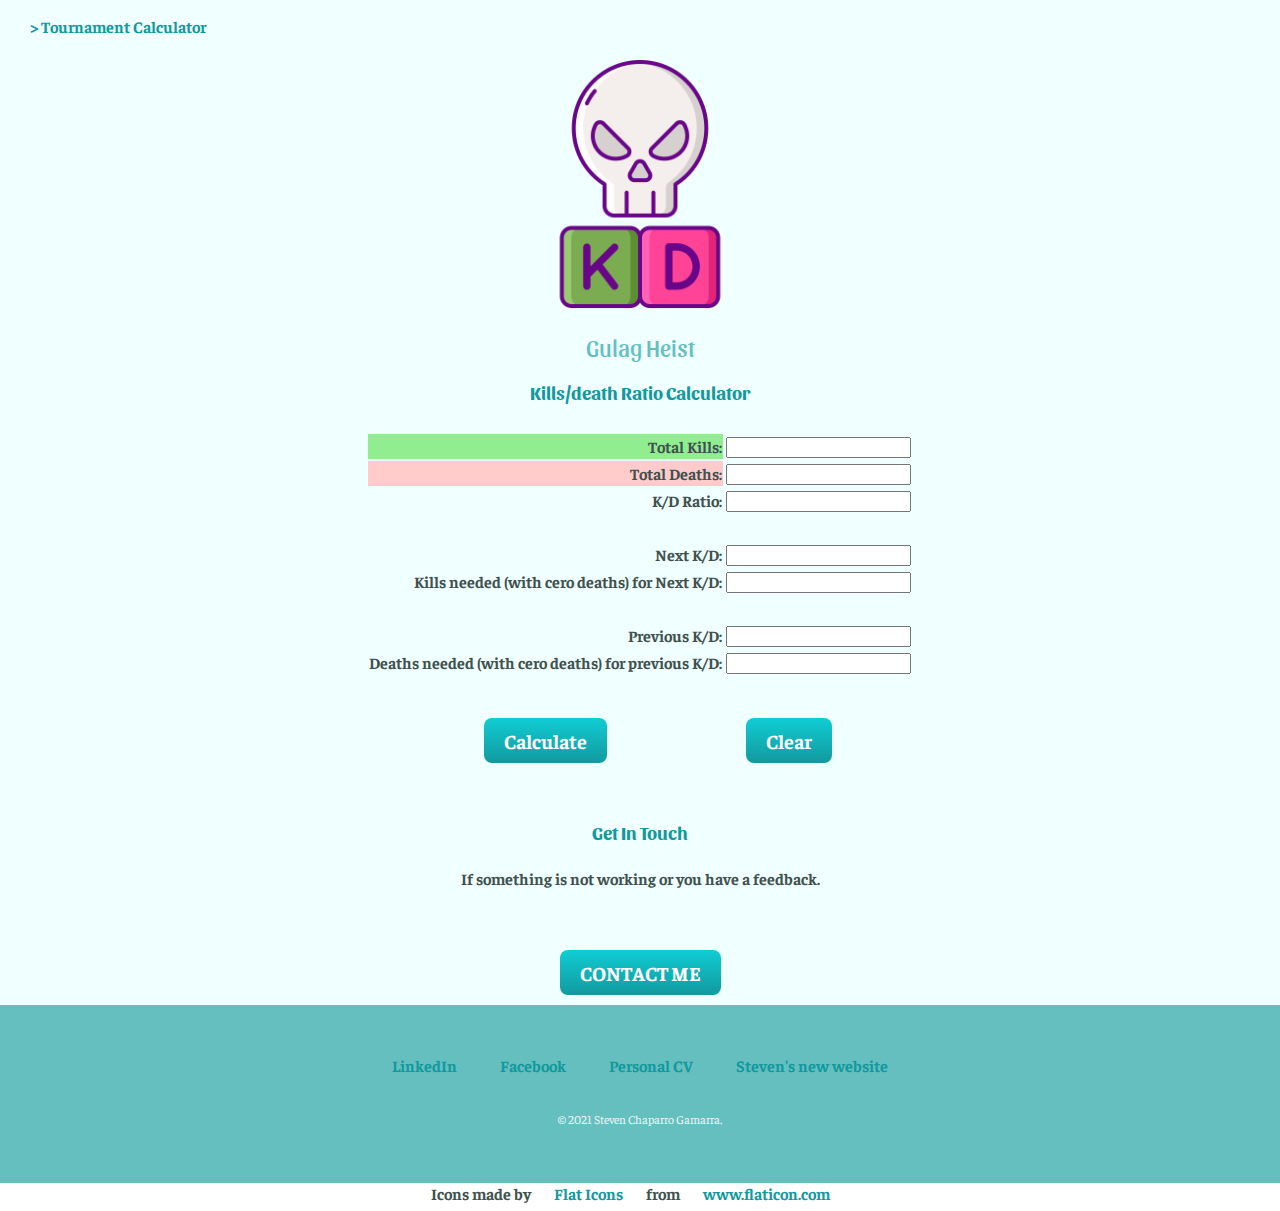
<file: index.html>
<!DOCTYPE html>
<html lang="en" dir="ltr">

<head>
  <meta charset="utf-8">
  <title>Gulag Heist Stats</title>
  <link rel="stylesheet" href="styles.css">
  <link rel="icon" href="favicon.ico">
  <link rel="apple-touch-icon" href="apple-touch-icon.png">
  <link rel="shortcut icon" href="android-chrome-192x192">
  <link href="https://fonts.googleapis.com/css?family=Faustina|Great+Vibes|Sansita&display=swap" rel="stylesheet">
  <meta name="viewport" content="width=device-width, initial-scale=1.0, user-scalable = no">
  <meta name="apple-mobile-web-app-capable" content="yes">
  <meta property="og:image" content="images/social-preview.png">
  <meta property="og:type" content="website">
  <!--<meta property="og:url" content="https://mirikitomo.github.io/paycheck_calculator/">-->
  <meta property="og:title" content="Gulag Heist Kills/death Ratio Calculator">
  <meta property="og:description" content="Check your K/D stats and tournaments points">

  <script>
    function compute() { 
	  //New computation for calculating kds
	  var total_kills = Number(document.getElementById("kills").value);
	  var total_deaths = Number(document.getElementById("deaths").value);
	  var kills_deaths_ratio = Number(total_kills) / Number(total_deaths);
	    kills_deaths_ratio = Number(kills_deaths_ratio.toFixed(2));
	  
	  var next_kd = kills_deaths_ratio + 0.005;
	  var kills_needed = (total_deaths * next_kd.toFixed(3)) - total_kills;
	    kills_needed = Math.ceil(kills_needed);
	  var previous_kd = kills_deaths_ratio - 0.005;
	  var deaths_needed = (total_kills / previous_kd.toFixed(3)) - total_deaths;
	    deaths_needed = Math.ceil(deaths_needed);

      document.getElementById("kills_deaths_ratio").value = kills_deaths_ratio.toFixed(2);
      document.getElementById("next_kd").value = next_kd.toFixed(2);
      document.getElementById("kills_needed").value = kills_needed.toFixed(0);
      document.getElementById("previous_kd").value = previous_kd.toFixed(2);
      document.getElementById("deaths_needed").value = deaths_needed.toFixed(0);
    }
  </script>
</head>

<body>
  <div class="top-container">
  <p class=breadcrumb><a href="tournament.html">> Tournament Calculator</a></p>
    <img class="kd" src="images/kd ratio.png" alt="kd-image">
    <h2>Gulag Heist</h2>
	<h3>Kills/death Ratio Calculator</h3>
  </div>
  <!-- you can include the HTML from other pens in your pen -->
  <div class="middle-container">
    <center>
      <form id="kd_calculator">
        <table border=1>
          <tr>
            <td align=right bgcolor="#90ee90">Total Kills:</td>
            <td><input type="number" size=20 id="kills"></td>
          </tr>
          <tr>
            <td align=right bgcolor="#ffcccb">Total Deaths:</td>
            <td><input type="number" id="deaths" size=20></td>
          </tr>
          <tr>
            <td align=right>K/D Ratio:</td>
            <td><input type="number" id="kills_deaths_ratio" size=20 readonly></td>
          </tr>
		  <tr class="blank_row">
            <td colspan=2 align=center>
          </tr>
          <tr>
            <td align=right>Next K/D:</td>
            <td><input type=text id="next_kd" size=20 readonly></td>
          </tr>
		  <tr>
            <td align=right>Kills needed (with cero deaths) for Next K/D:</td>
            <td><input type="number" id="kills_needed" size=20 readonly></td>
          </tr>
		  <tr class="blank_row">
            <td colspan=2 align=center>
          </tr>
          <tr>
            <td align=right>Previous K/D:</td>
            <td><input type=text id="previous_kd" size=20 readonly></td>
          </tr>
		  <tr>
            <td align=right>Deaths needed (with cero deaths) for previous K/D:</td>
            <td><input type=text id="deaths_needed" size=20 readonly></td>
          </tr>
          <tr>
            <td colspan=1 align=center><a class="btn" href="#" onclick="compute();">Calculate</a>
              <!-- input type=button class="btn" value="Calculate" onClick="compute()" -->
            </td>
            <td align=left><a class="btn" href="#" onclick="document.getElementById('kd_calculator').reset();">Clear</a>
            </td>
          </tr>
		  <tr class="blank_row">
            <td colspan=2 align=center>
          </tr>
        </table>
      </form>
    </center>
    <div class="contact-me">
      <h3>Get In Touch</h3>
      <p>If something is not working or you have a feedback.</p>
      <a class="btn" href="mailto:steven.chaparro@icloud.com">CONTACT ME</a>
    </div>
  </div>

  <div class="bottom-container">
    <a class="footer-link" href="https://www.linkedin.com/in/stevenchaparro" target=_blank>LinkedIn</a>
    <a class="footer-link" href="https://www.facebook.com/Schaparro" target=_blank>Facebook</a>
    <a class="footer-link" href="https://mirikitomo.github.io/cv/" target=_blank>Personal CV</a>
    <a class="footer-link" href="https://mirikitomo.github.io/steven-new-website/" target=_blank>Steven's new website</a>
    <p class="author">© 2021 Steven Chaparro Gamarra.</p>
  </div>
  <div>Icons made by <a href="https://flat-icons.com/" title="Flat Icons">Flat Icons</a> from <a href="https://www.flaticon.com/" title="Flaticon">www.flaticon.com</a></div>

</body>

</html>
</file>
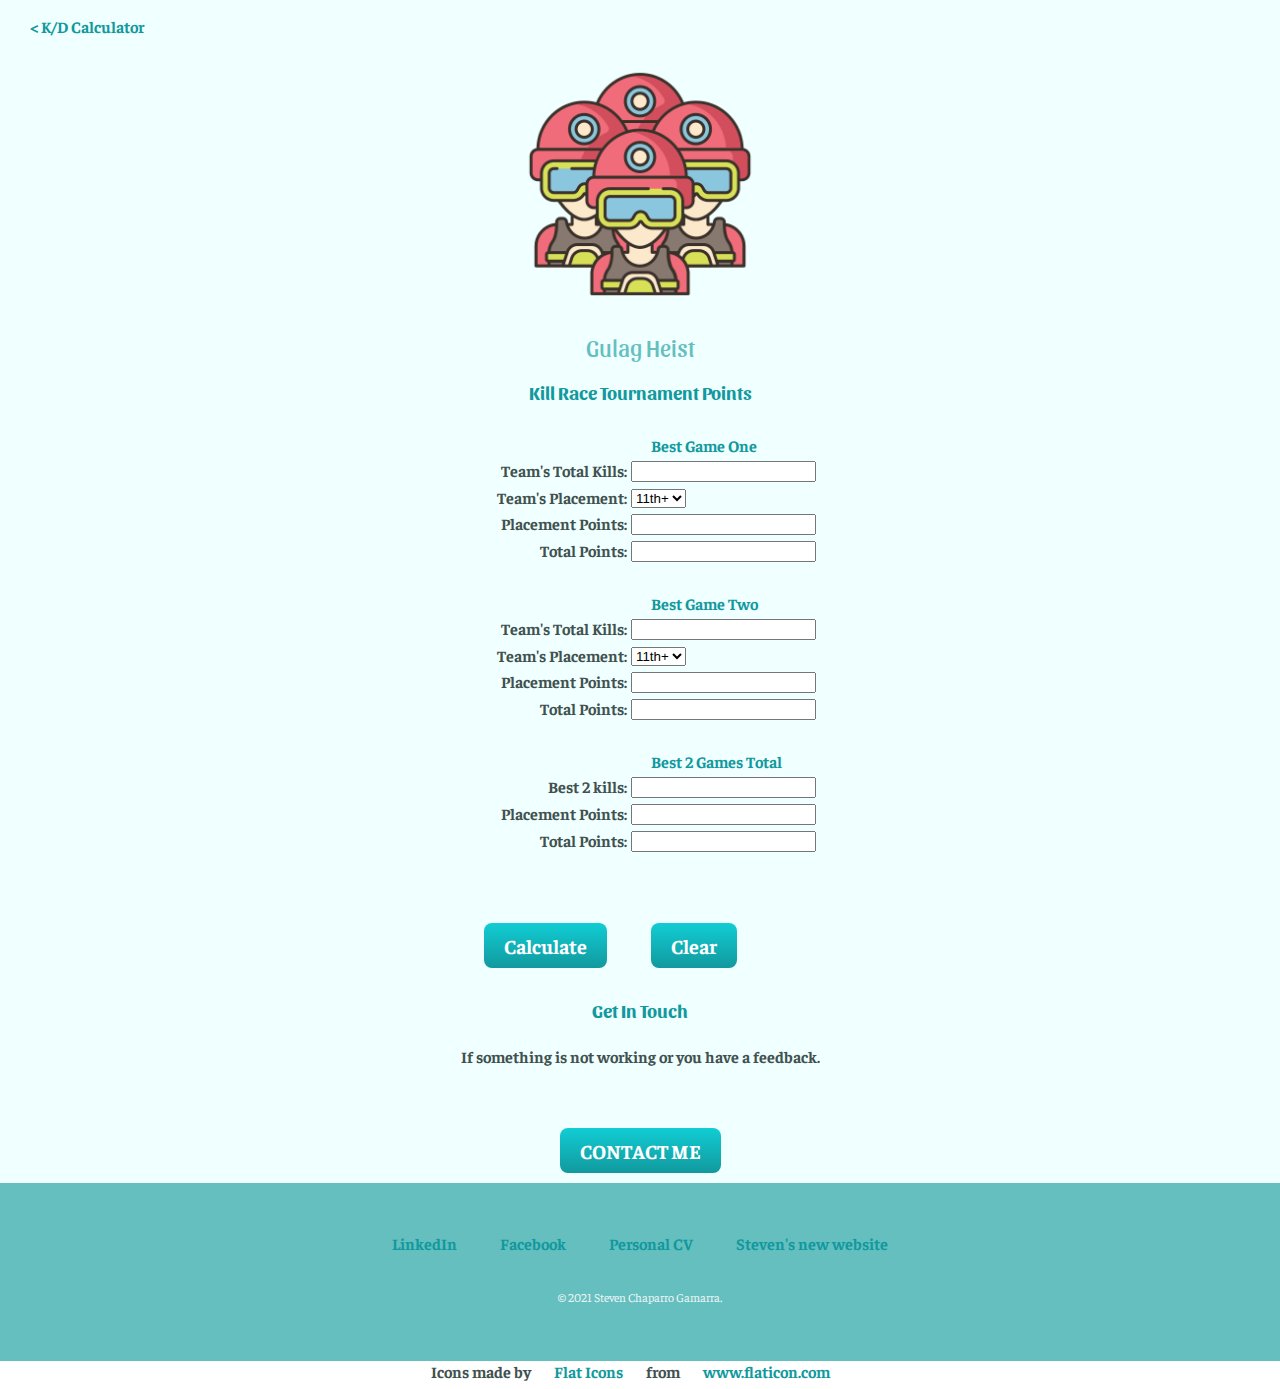
<file: tournament.html>
<!DOCTYPE html>
<html lang="en" dir="ltr">

<head>
  <meta charset="utf-8">
  <title>Gulag Heist Stats</title>
  <link rel="stylesheet" href="styles.css">
  <link rel="icon" href="favicon.ico">
  <link rel="apple-touch-icon" href="apple-touch-icon.png">
  <link rel="shortcut icon" href="android-chrome-192x192">
  <link href="https://fonts.googleapis.com/css?family=Faustina|Great+Vibes|Sansita&display=swap" rel="stylesheet">
  <meta name="viewport" content="width=device-width, initial-scale=1.0, user-scalable = no">
  <meta name="apple-mobile-web-app-capable" content="yes">
  <meta property="og:image" content="images/social-preview.png">
  <meta property="og:type" content="website">
  <!--<meta property="og:url" content="https://mirikitomo.github.io/paycheck_calculator/">-->
  <meta property="og:title" content="Gulag Heist Kill Race Tournament Calculator">
  <meta property="og:description" content="Check team's total tournaments points">

  <script>
    function compute() { 
	  //Data from Game One for tournament
	  var team_kills_1 = Number(document.getElementById("team_kills_1").value);
	  var team_placement_1 = Number(document.getElementById("team_placement_1").value);
	  var total_points_1 = team_kills_1 + team_placement_1;
	  
	  //Data from Game Two for tournament
	  var team_kills_2 = Number(document.getElementById("team_kills_2").value);
	  var team_placement_2 = Number(document.getElementById("team_placement_2").value);
	  var total_points_2 = team_kills_2 + team_placement_2;
	  
	  //Data for Best Two Games
	  var best_2_kills = team_kills_1 + team_kills_2;
	  var total_placement_points = team_placement_1 + team_placement_2;
	  var grand_total_points = total_points_1 + total_points_2; 

      document.getElementById("placement_points_1").value = team_placement_1;
      document.getElementById("total_points_1").value = total_points_1;
      document.getElementById("placement_points_2").value = team_placement_2;
      document.getElementById("total_points_2").value = total_points_2;
      document.getElementById("best_2_kills").value = best_2_kills;
	  document.getElementById("total_placement_points").value = total_placement_points;
	  document.getElementById("grand_total_points").value = grand_total_points;
    }
  </script>
</head>
<body>
  <div class="top-container">
  <p class=breadcrumb><a href="index.html">< K/D Calculator</a></p>
    <img class="squad" src="images/squad.png" alt="squad-image">
    <h2>Gulag Heist</h2>
	<h3>Kill Race Tournament Points</h3>
  </div>
  <!-- you can include the HTML from other pens in your pen -->
  <div class="middle-container">
	<center>
      <form id="tournament_points">
        <table border=1>
		  <tr>
			<td></td>
            <td align=left><a>Best Game One</a></td>
          </tr>
		  <tr>
            <td align=right >Team's Total Kills:</td>
            <td><input type="number" size=20 id="team_kills_1"></td>
          </tr>
          <tr>
            <td align=right>Team's Placement:</td>
            <td><select name="placement" id="team_placement_1">
		        <option value=0>11th+</option>
			<option value=10>1st</option>
			<option value=9>2nd</option>
			<option value=8>3rd</option>
			<option value=7>4th</option>
			<option value=6>5th</option>
			<option value=5>6th</option>
			<option value=4>7th</option>
			<option value=3>8th</option>
			<option value=2>9th</option>
		        <option value=1>10th</option>
			</select>
			</td>
          </tr>
		  <tr>
            <td align=right>Placement Points:</td>
            <td><input type="number" id="placement_points_1" size=20 readonly></td>
          </tr>
          <tr>
            <td align=right>Total Points:</td>
            <td><input type="number" id="total_points_1" size=20 readonly></td>
          </tr>
		  <tr class="blank_row">
            <td colspan=2 align=center>
          </tr>
          <tr>
			<td></td>
            <td align=left><a>Best Game Two</a></td>
          </tr>
		  <tr>
            <td align=right>Team's Total Kills:</td>
            <td><input type="number" id="team_kills_2" size=20></td>
          </tr>
		  <tr>
            <td align=right>Team's Placement:</td>
            <td><select name="placement" id="team_placement_2">
		        <option value=0>11th+</option>
			<option value=10>1st</option>
			<option value=9>2nd</option>
			<option value=8>3rd</option>
			<option value=7>4th</option>
			<option value=6>5th</option>
			<option value=5>6th</option>
			<option value=4>7th</option>
			<option value=3>8th</option>
			<option value=2>9th</option>
			<option value=1>10th</option>
			</select>
			</td>
          </tr>
		  <tr>
            <td align=right>Placement Points:</td>
            <td><input type="number" id="placement_points_2" size=20 readonly></td>
          </tr>
		  <tr>
            <td align=right>Total Points:</td>
            <td><input type="number" id="total_points_2" size=20 readonly></td>
          </tr>
		  <tr class="blank_row">
            <td colspan=2 align=center>
          </tr>
		  <tr>
			<td></td>
            <td align=left><a>Best 2 Games Total</a></td>
          </tr>
          <tr>
            <td align=right>Best 2 kills:</td>
            <td><input type=text id="best_2_kills" size=20 readonly></td>
          </tr>
		  <tr>
            <td align=right>Placement Points:</td>
            <td><input type=text id="total_placement_points" size=20 readonly></td>
          </tr>
		  <tr>
            <td align=right>Total Points:</td>
            <td><input type=text id="grand_total_points" size=20 readonly></td>
          </tr>
          <tr class="blank_row">
            <td colspan=2 align=center>
          </tr>
          <tr>
            <td colspan=1 align=right><a class="btn" href="#" onclick="compute();">Calculate</a>
              <!-- input type=button class="btn" value="Calculate" onClick="compute()" -->
            </td>
            <td align=left><a class="btn" href="#" onclick="document.getElementById('tournament_points').reset();">Clear</a>
            </td>
          </tr>
        </table>
      </form>
    </center>
    <div class="contact-me">
      <h3>Get In Touch</h3>
      <p>If something is not working or you have a feedback.</p>
      <a class="btn" href="mailto:steven.chaparro@icloud.com">CONTACT ME</a>
    </div>
  </div>

  <div class="bottom-container">
    <a class="footer-link" href="https://www.linkedin.com/in/stevenchaparro" target=_blank>LinkedIn</a>
    <a class="footer-link" href="https://www.facebook.com/Schaparro" target=_blank>Facebook</a>
    <a class="footer-link" href="https://mirikitomo.github.io/cv/" target=_blank>Personal CV</a>
    <a class="footer-link" href="https://mirikitomo.github.io/steven-new-website/" target=_blank>Steven's new website</a>
    <p class="author">© 2021 Steven Chaparro Gamarra.</p>
  </div>
  <div>Icons made by <a href="https://flat-icons.com/" title="Flat Icons">Flat Icons</a> from <a href="https://www.flaticon.com/" title="Flaticon">www.flaticon.com</a></div>

</body>

</html>
</file>
<file: styles.css>
table {
  border: none;
}

td {
    border: none;
}

.blank_row
{
    height: 25px !important; /* overwrites any other rules */
}

.kd {
  max-height: 20%;
  max-width: 20%;
}
.squad {
  max-height: 20%;
  max-width: 20%;
}
.breadcrumb {
  margin-left: 0;
  margin-top: 0;
  margin-right: 0;
  text-align: left;
  font-family: 'Faustina', serif;
  color: #40514E;
  font-weight: bold;
}
body {
  margin-left: 0;
  margin-top: 0;
  margin-right: 0;
  text-align: center;
  font-family: 'Faustina', serif;
  color: #40514E;
  font-weight: bold;
}

h1 {
  font-size: 5.625rem;
  margin: 50px auto 0 auto;
  font-family: 'Great Vibes', cursive;
  color: #66BFBF;
}

h2 {
  font-size: 1.5rem;
  font-family: 'Sansita', sans-serif;
  color: #66BFBF;
  font-weight: normal;
}

h3 {
  font-family: 'Sansita', sans-serif;
  color: #11999E;
}

a {
  color: #11999E;
  font-family: 'Faustina', serif;
  margin: 10px 20px;
  text-decoration: none;
}

a:hover {
  color: #EAF6F6;
}

hr {
  border: dotted #EAF6F6 6px;
  border-bottom: none;
  width: 4%;
  margin: 100px auto;
}

p {
  line-height: 2;
}

.top-container {
  background-color: Azure;
  position: relative;
  padding: 10px;
}

.middle-container {
  /*margin: 100px 0;*/
  background-color: Azure;
}

.bottom-container {
  background-color: #66BFBF;
  padding: 50px 0 20px;
}

.author {
  color: #EAF6F6;
  font-size: 0.75rem;
  font-weight: normal;
  padding: 20px 0px;
}

.btn {
  display: inline-block;
  background: #11cdd4;
  background-image: -webkit-linear-gradient(top, #11cdd4, #11999e);
  background-image: -moz-linear-gradient(top, #11cdd4, #11999e);
  background-image: -ms-linear-gradient(top, #11cdd4, #11999e);
  background-image: -o-linear-gradient(top, #11cdd4, #11999e);
  background-image: linear-gradient(to bottom, #11cdd4, #11999e);
  -webkit-border-radius: 8;
  -moz-border-radius: 8;
  border-radius: 8px;
  color: #ffffff;
  font-size: 20px;
  padding: 10px 20px 10px 20px;
  text-decoration: none;
  margin-top: 40px;
}

.btn:hover {
  background: #30e3cb;
  background-image: -webkit-linear-gradient(top, #30e3cb, #2bc4ad);
  background-image: -moz-linear-gradient(top, #30e3cb, #2bc4ad);
  background-image: -ms-linear-gradient(top, #30e3cb, #2bc4ad);
  background-image: -o-linear-gradient(top, #30e3cb, #2bc4ad);
  background-image: linear-gradient(to bottom, #30e3cb, #2bc4ad);
  text-decoration: none;
}

.profile {
  margin: 60px auto;
}

.memoji {
  width: 25%;
}

.contact-me {
  width: 40%;
  margin: auto;
}
</file>
